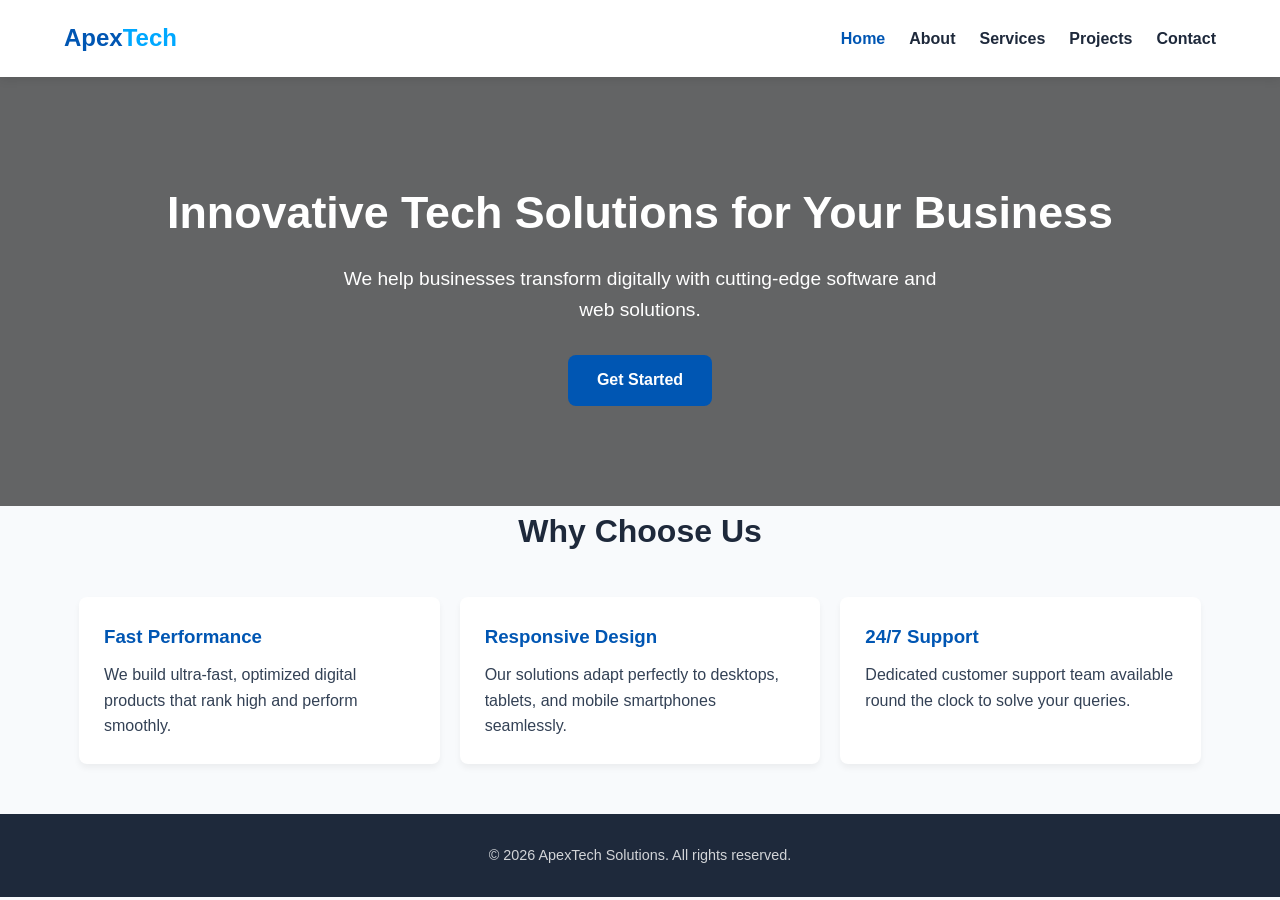
<file: index.html>
<!DOCTYPE html>
<html lang="en">
<head>
  <meta charset="UTF-8">
  <meta name="viewport" content="width=device-width, initial-scale=1.0">
  <title>ApexTech Solutions | Home</title>
  <link rel="stylesheet" href="style.css">
</head>
<body>

  <!-- Navbar -->
  <header>
    <div class="container navbar">
      <a href="index.html" class="logo">Apex<span>Tech</span></a>
      <nav>
        <ul class="nav-links">
          <li><a href="index.html" class="active">Home</a></li>
          <li><a href="about.html">About</a></li>
          <li><a href="services.html">Services</a></li>
          <li><a href="projects.html">Projects</a></li>
          <li><a href="contact.html">Contact</a></li>
        </ul>
      </nav>
    </div>
  </header>

  <!-- Hero Section -->
  <section class="hero">
    <div class="container">
      <h1>Innovative Tech Solutions for Your Business</h1>
      <p>We help businesses transform digitally with cutting-edge software and web solutions.</p>
      <a href="contact.html" class="btn">Get Started</a>
    </div>
  </section>

  <!-- Key Highlights -->
  <section class="container">
    <h2 class="section-title">Why Choose Us</h2>
    <div class="grid-3">
      <div class="card">
        <h3>Fast Performance</h3>
        <p>We build ultra-fast, optimized digital products that rank high and perform smoothly.</p>
      </div>
      <div class="card">
        <h3>Responsive Design</h3>
        <p>Our solutions adapt perfectly to desktops, tablets, and mobile smartphones seamlessly.</p>
      </div>
      <div class="card">
        <h3>24/7 Support</h3>
        <p>Dedicated customer support team available round the clock to solve your queries.</p>
      </div>
    </div>
  </section>

  <!-- Footer -->
  <footer>
    <div class="container">
      <p>&copy; 2026 ApexTech Solutions. All rights reserved.</p>
    </div>
  </footer>

</body>
</html>
</file>
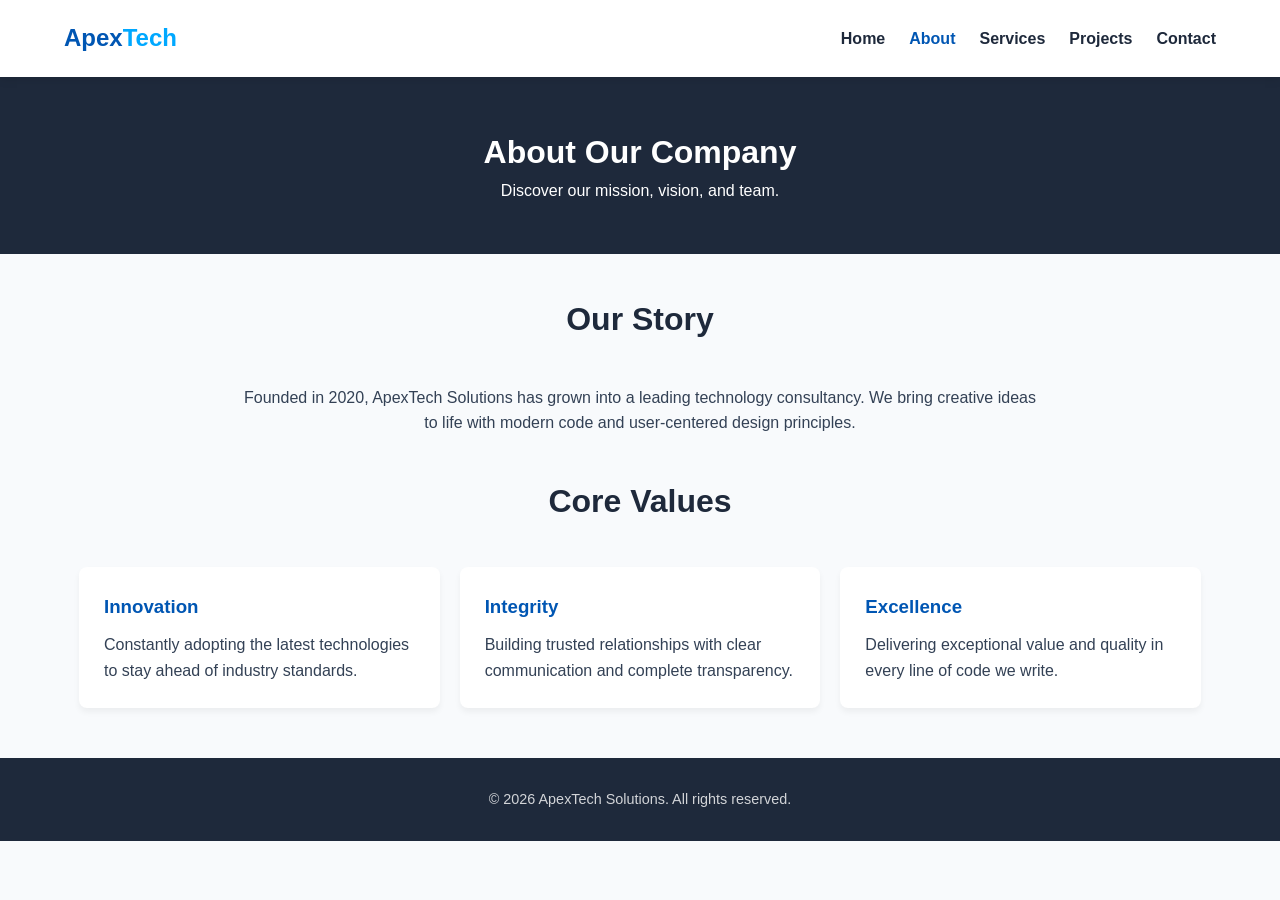
<file: about.html>
<!DOCTYPE html>
<html lang="en">
<head>
  <meta charset="UTF-8">
  <meta name="viewport" content="width=device-width, initial-scale=1.0">
  <title>About Us | ApexTech Solutions</title>
  <link rel="stylesheet" href="style.css">
</head>
<body>

  <header>
    <div class="container navbar">
      <a href="index.html" class="logo">Apex<span>Tech</span></a>
      <nav>
        <ul class="nav-links">
          <li><a href="index.html">Home</a></li>
          <li><a href="about.html" class="active">About</a></li>
          <li><a href="services.html">Services</a></li>
          <li><a href="projects.html">Projects</a></li>
          <li><a href="contact.html">Contact</a></li>
        </ul>
      </nav>
    </div>
  </header>

  <div class="page-header">
    <h1>About Our Company</h1>
    <p>Discover our mission, vision, and team.</p>
  </div>

  <section class="container">
    <h2 class="section-title">Our Story</h2>
    <p style="text-align: center; max-width: 800px; margin: 0 auto 40px;">
      Founded in 2020, ApexTech Solutions has grown into a leading technology consultancy. We bring creative ideas to life with modern code and user-centered design principles.
    </p>

    <h2 class="section-title">Core Values</h2>
    <div class="grid-3">
      <div class="card">
        <h3>Innovation</h3>
        <p>Constantly adopting the latest technologies to stay ahead of industry standards.</p>
      </div>
      <div class="card">
        <h3>Integrity</h3>
        <p>Building trusted relationships with clear communication and complete transparency.</p>
      </div>
      <div class="card">
        <h3>Excellence</h3>
        <p>Delivering exceptional value and quality in every line of code we write.</p>
      </div>
    </div>
  </section>

  <footer>
    <div class="container">
      <p>&copy; 2026 ApexTech Solutions. All rights reserved.</p>
    </div>
  </footer>

</body>
</html>
</file>
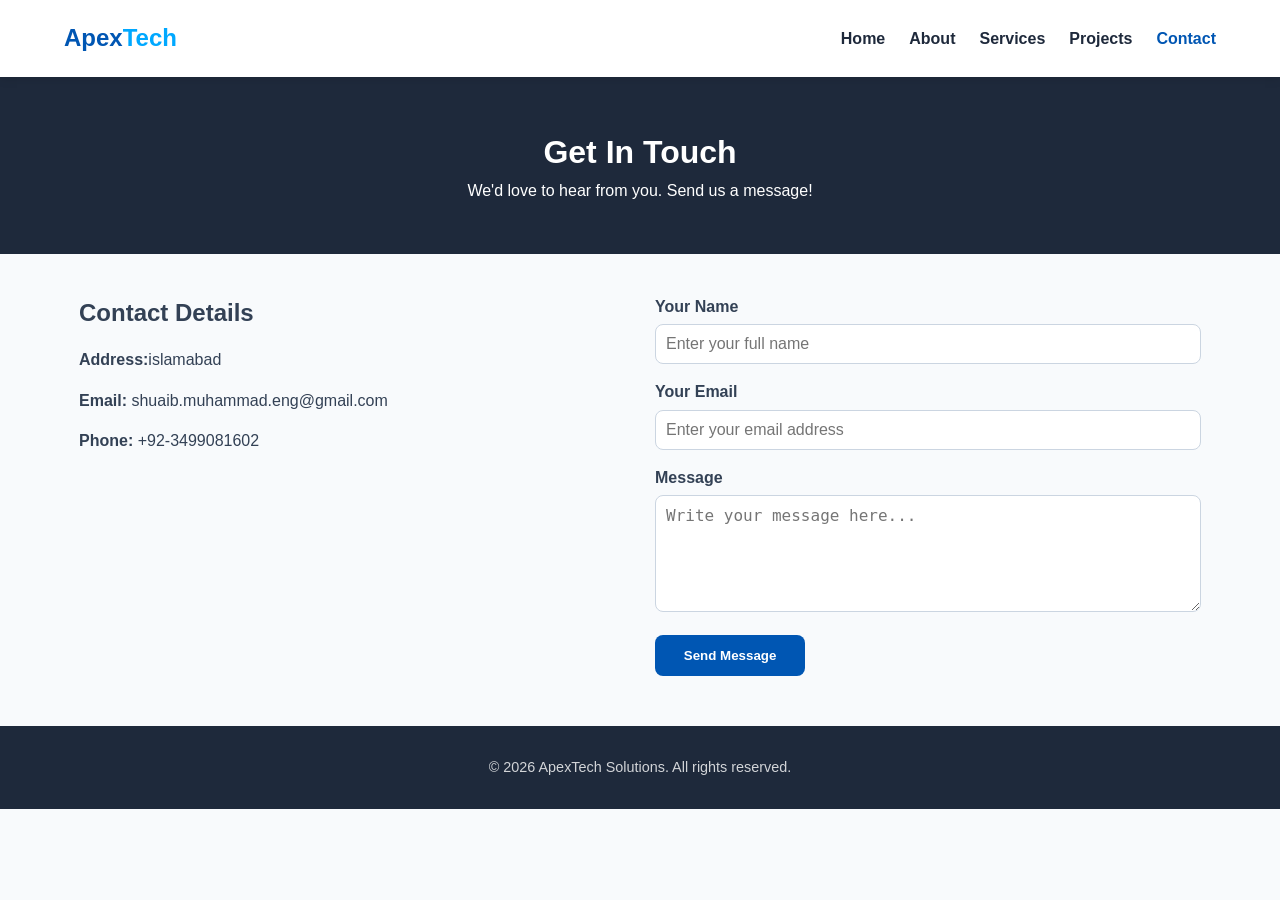
<file: contact.html>
<!DOCTYPE html>
<html lang="en">
<head>
  <meta charset="UTF-8">
  <meta name="viewport" content="width=device-width, initial-scale=1.0">
  <title>Contact Us | ApexTech Solutions</title>
  <link rel="stylesheet" href="style.css">
</head>
<body>

  <header>
    <div class="container navbar">
      <a href="index.html" class="logo">Apex<span>Tech</span></a>
      <nav>
        <ul class="nav-links">
          <li><a href="index.html">Home</a></li>
          <li><a href="about.html">About</a></li>
          <li><a href="services.html">Services</a></li>
          <li><a href="projects.html">Projects</a></li>
          <li><a href="contact.html" class="active">Contact</a></li>
        </ul>
      </nav>
    </div>
  </header>

  <div class="page-header">
    <h1>Get In Touch</h1>
    <p>We'd love to hear from you. Send us a message!</p>
  </div>

  <section class="container">
    <div class="contact-container">
      <!-- Contact Info -->
      <div>
        <h2>Contact Details</h2>
        <p style="margin: 15px 0;"><strong>Address:</strong>islamabad</p>
        <p style="margin: 15px 0;"><strong>Email:</strong> shuaib.muhammad.eng@gmail.com</p>
        <p style="margin: 15px 0;"><strong>Phone:</strong> +92-3499081602</p>
      </div>

      <!-- Contact Form -->
      <div>
        <form onsubmit="event.preventDefault(); alert('Message sent successfully!');">
          <div class="form-group">
            <label for="name">Your Name</label>
            <input type="text" id="name" required placeholder="Enter your full name">
          </div>
          <div class="form-group">
            <label for="email">Your Email</label>
            <input type="email" id="email" required placeholder="Enter your email address">
          </div>
          <div class="form-group">
            <label for="message">Message</label>
            <textarea id="message" rows="5" required placeholder="Write your message here..."></textarea>
          </div>
          <button type="submit" class="btn">Send Message</button>
        </form>
      </div>
    </div>
  </section>

  <footer>
    <div class="container">
      <p>&copy; 2026 ApexTech Solutions. All rights reserved.</p>
    </div>
  </footer>

</body>
</html>
</file>
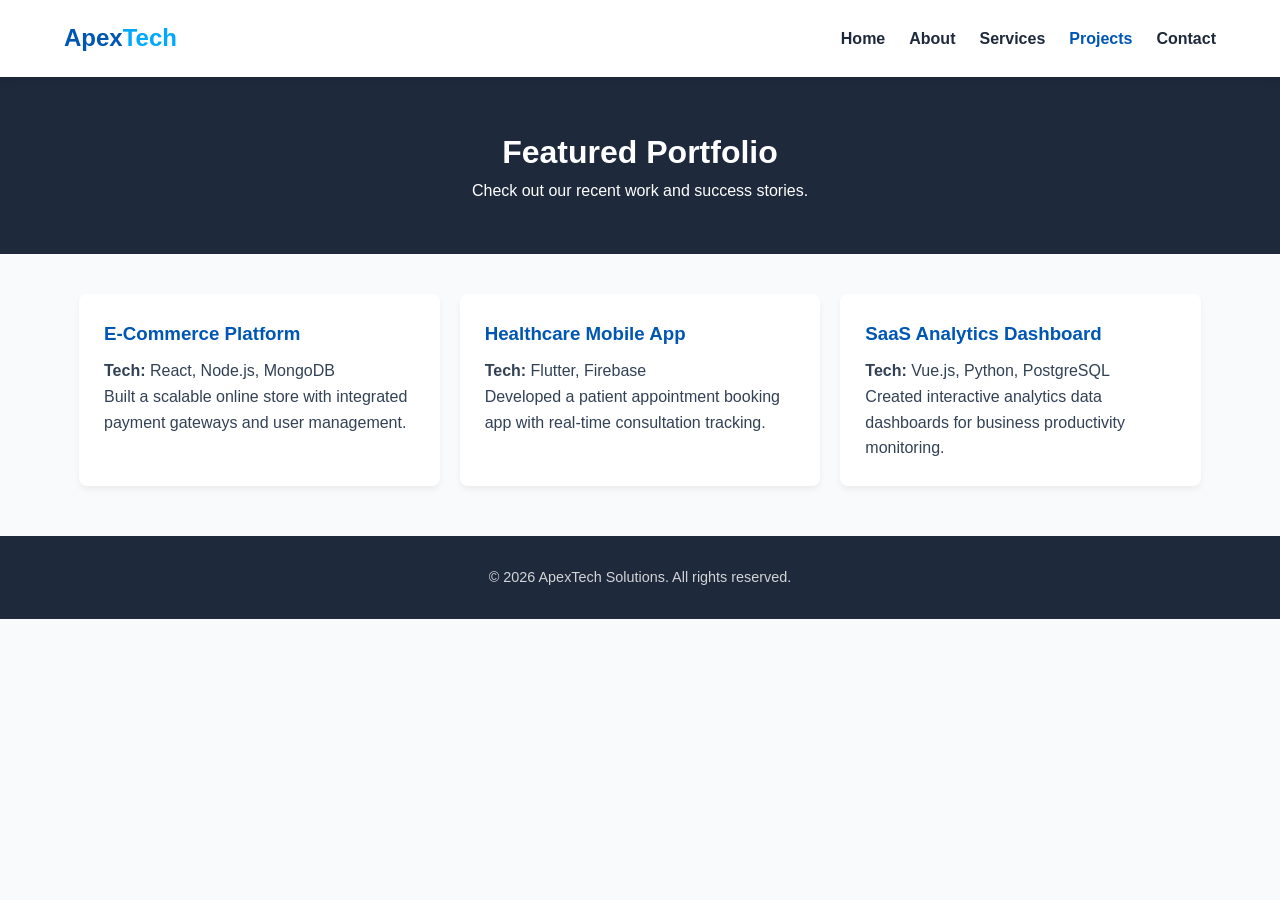
<file: projects.html>
<!DOCTYPE html>
<html lang="en">
<head>
  <meta charset="UTF-8">
  <meta name="viewport" content="width=device-width, initial-scale=1.0">
  <title>Our Projects | ApexTech Solutions</title>
  <link rel="stylesheet" href="style.css">
</head>
<body>

  <header>
    <div class="container navbar">
      <a href="index.html" class="logo">Apex<span>Tech</span></a>
      <nav>
        <ul class="nav-links">
          <li><a href="index.html">Home</a></li>
          <li><a href="about.html">About</a></li>
          <li><a href="services.html">Services</a></li>
          <li><a href="projects.html" class="active">Projects</a></li>
          <li><a href="contact.html">Contact</a></li>
        </ul>
      </nav>
    </div>
  </header>

  <div class="page-header">
    <h1>Featured Portfolio</h1>
    <p>Check out our recent work and success stories.</p>
  </div>

  <section class="container">
    <div class="grid-3">
      <div class="card">
        <h3>E-Commerce Platform</h3>
        <p><strong>Tech:</strong> React, Node.js, MongoDB</p>
        <p>Built a scalable online store with integrated payment gateways and user management.</p>
      </div>
      <div class="card">
        <h3>Healthcare Mobile App</h3>
        <p><strong>Tech:</strong> Flutter, Firebase</p>
        <p>Developed a patient appointment booking app with real-time consultation tracking.</p>
      </div>
      <div class="card">
        <h3>SaaS Analytics Dashboard</h3>
        <p><strong>Tech:</strong> Vue.js, Python, PostgreSQL</p>
        <p>Created interactive analytics data dashboards for business productivity monitoring.</p>
      </div>
    </div>
  </section>

  <footer>
    <div class="container">
      <p>&copy; 2026 ApexTech Solutions. All rights reserved.</p>
    </div>
  </footer>

</body>
</html>
</file>
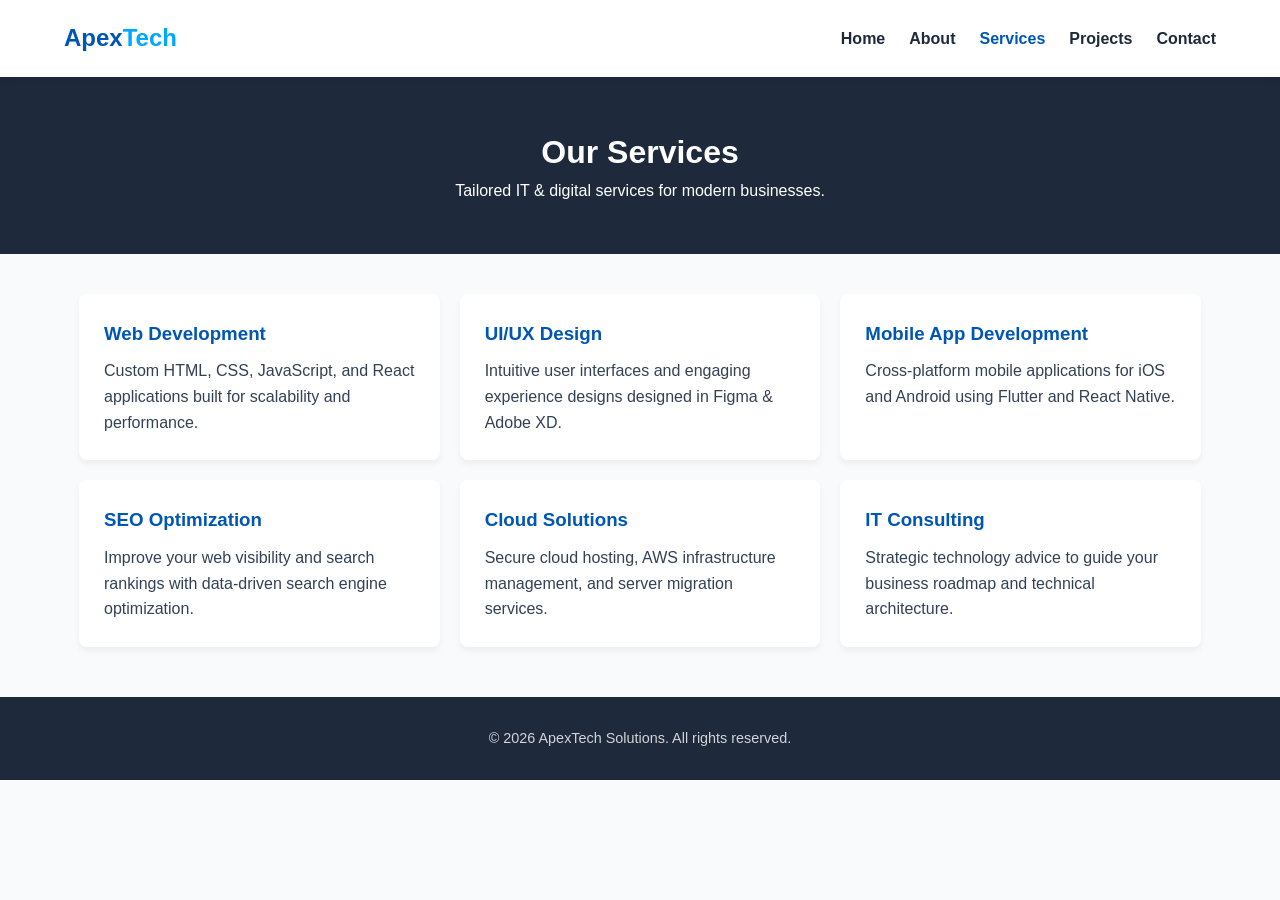
<file: services.html>
<!DOCTYPE html>
<html lang="en">
<head>
  <meta charset="UTF-8">
  <meta name="viewport" content="width=device-width, initial-scale=1.0">
  <title>Our Services | ApexTech Solutions</title>
  <link rel="stylesheet" href="style.css">
</head>
<body>

  <header>
    <div class="container navbar">
      <a href="index.html" class="logo">Apex<span>Tech</span></a>
      <nav>
        <ul class="nav-links">
          <li><a href="index.html">Home</a></li>
          <li><a href="about.html">About</a></li>
          <li><a href="services.html" class="active">Services</a></li>
          <li><a href="projects.html">Projects</a></li>
          <li><a href="contact.html">Contact</a></li>
        </ul>
      </nav>
    </div>
  </header>

  <div class="page-header">
    <h1>Our Services</h1>
    <p>Tailored IT & digital services for modern businesses.</p>
  </div>

  <section class="container">
    <div class="grid-3">
      <div class="card">
        <h3>Web Development</h3>
        <p>Custom HTML, CSS, JavaScript, and React applications built for scalability and performance.</p>
      </div>
      <div class="card">
        <h3>UI/UX Design</h3>
        <p>Intuitive user interfaces and engaging experience designs designed in Figma & Adobe XD.</p>
      </div>
      <div class="card">
        <h3>Mobile App Development</h3>
        <p>Cross-platform mobile applications for iOS and Android using Flutter and React Native.</p>
      </div>
      <div class="card">
        <h3>SEO Optimization</h3>
        <p>Improve your web visibility and search rankings with data-driven search engine optimization.</p>
      </div>
      <div class="card">
        <h3>Cloud Solutions</h3>
        <p>Secure cloud hosting, AWS infrastructure management, and server migration services.</p>
      </div>
      <div class="card">
        <h3>IT Consulting</h3>
        <p>Strategic technology advice to guide your business roadmap and technical architecture.</p>
      </div>
    </div>
  </section>

  <footer>
    <div class="container">
      <p>&copy; 2026 ApexTech Solutions. All rights reserved.</p>
    </div>
  </footer>

</body>
</html>
</file>
<file: style.css>
/* --- CSS VARIABLES & RESET --- */
:root {
  --primary-color: #0056b3;
  --secondary-color: #00a8ff;
  --dark-color: #1e293b;
  --light-color: #f8fafc;
  --text-color: #334155;
  --white: #ffffff;
  --border-radius: 8px;
  --transition: all 0.3s ease;
}

* {
  margin: 0;
  padding: 0;
  box-sizing: border-box;
}

body {
  font-family: 'Segoe UI', Tahoma, Geneva, Verdana, sans-serif;
  line-height: 1.6;
  color: var(--text-color);
  background-color: var(--light-color);
}

a {
  text-decoration: none;
  color: inherit;
}

ul {
  list-style: none;
}

img {
  max-width: 100%;
  height: auto;
  display: block;
}

/* --- CONTAINER --- */
.container {
  width: 90%;
  max-width: 1200px;
  margin: 0 auto;
  padding: 0 15px;
}

/* --- HEADER & NAVIGATION --- */
header {
  background-color: var(--white);
  box-shadow: 0 2px 10px rgba(0, 0, 0, 0.1);
  position: sticky;
  top: 0;
  z-index: 1000;
}

.navbar {
  display: flex;
  justify-content: space-between;
  align-items: center;
  padding: 1.2rem 0;
}

.logo {
  font-size: 1.5rem;
  font-weight: 700;
  color: var(--primary-color);
}

.logo span {
  color: var(--secondary-color);
}

.nav-links {
  display: flex;
  gap: 1.5rem;
}

.nav-links a {
  font-weight: 600;
  color: var(--dark-color);
  transition: var(--transition);
}

.nav-links a:hover,
.nav-links a.active {
  color: var(--primary-color);
}

/* --- HERO SECTION --- */
.hero {
  background: linear-gradient(rgba(0, 0, 0, 0.6), rgba(0, 0, 0, 0.6)), url('https://images.unsplash.com/photo-1522071820081-009f0129c71c?auto=format&fit=crop&w=1200&q=80') center/cover no-repeat;
  color: var(--white);
  padding: 100px 0;
  text-align: center;
}

.hero h1 {
  font-size: 2.8rem;
  margin-bottom: 1rem;
}

.hero p {
  font-size: 1.2rem;
  max-width: 600px;
  margin: 0 auto 1.8rem;
}

.btn {
  display: inline-block;
  background-color: var(--primary-color);
  color: var(--white);
  padding: 0.8rem 1.8rem;
  border-radius: var(--border-radius);
  font-weight: 600;
  border: none;
  cursor: pointer;
  transition: var(--transition);
}

.btn:hover {
  background-color: #003d80;
}

/* --- PAGE HEADER (Sub-pages) --- */
.page-header {
  background-color: var(--dark-color);
  color: var(--white);
  text-align: center;
  padding: 50px 0;
  margin-bottom: 40px;
}

/* --- SECTIONS & CARDS --- */
section {
  padding: 60px 0;
}

.section-title {
  text-align: center;
  margin-bottom: 40px;
  font-size: 2rem;
  color: var(--dark-color);
}

.grid-3 {
  display: grid;
  grid-template-columns: repeat(auto-fit, minmax(280px, 1fr));
  gap: 20px;
}

.card {
  background: var(--white);
  padding: 25px;
  border-radius: var(--border-radius);
  box-shadow: 0 4px 6px rgba(0, 0, 0, 0.05);
  transition: var(--transition);
}

.card:hover {
  transform: translateY(-5px);
  box-shadow: 0 8px 15px rgba(0, 0, 0, 0.1);
}

.card h3 {
  margin-bottom: 10px;
  color: var(--primary-color);
}

/* --- CONTACT FORM --- */
.contact-container {
  display: grid;
  grid-template-columns: repeat(auto-fit, minmax(300px, 1fr));
  gap: 30px;
}

.form-group {
  margin-bottom: 15px;
}

.form-group label {
  display: block;
  margin-bottom: 5px;
  font-weight: 600;
}

.form-group input,
.form-group textarea {
  width: 100%;
  padding: 10px;
  border: 1px solid #cbd5e1;
  border-radius: var(--border-radius);
  font-size: 1rem;
}

/* --- FOOTER --- */
footer {
  background-color: var(--dark-color);
  color: var(--white);
  text-align: center;
  padding: 30px 0;
  margin-top: 50px;
}

footer p {
  font-size: 0.9rem;
  opacity: 0.8;
}

/* --- RESPONSIVE MOBILE MENU --- */
@media (max-width: 768px) {
  .navbar {
    flex-direction: column;
    gap: 15px;
  }

  .nav-links {
    flex-wrap: wrap;
    justify-content: center;
  }

  .hero h1 {
    font-size: 2rem;
  }
}
</file>
